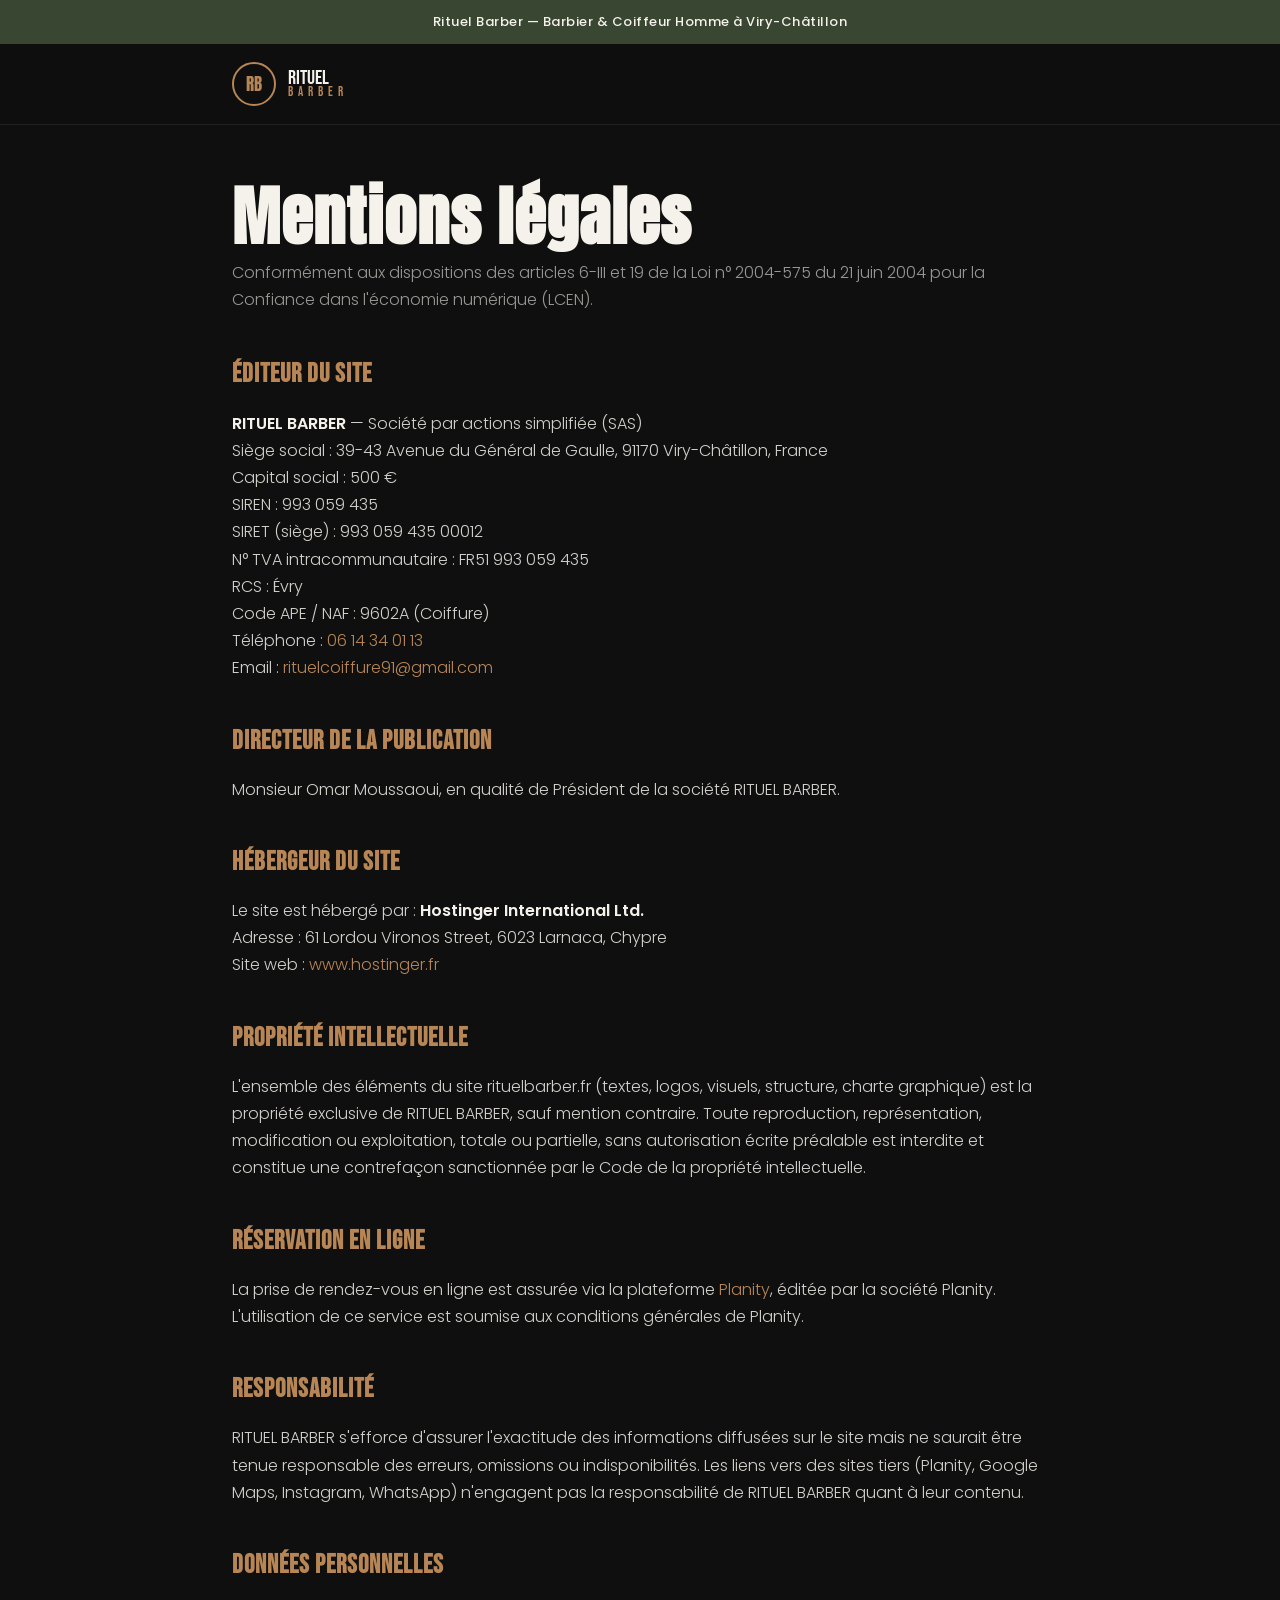
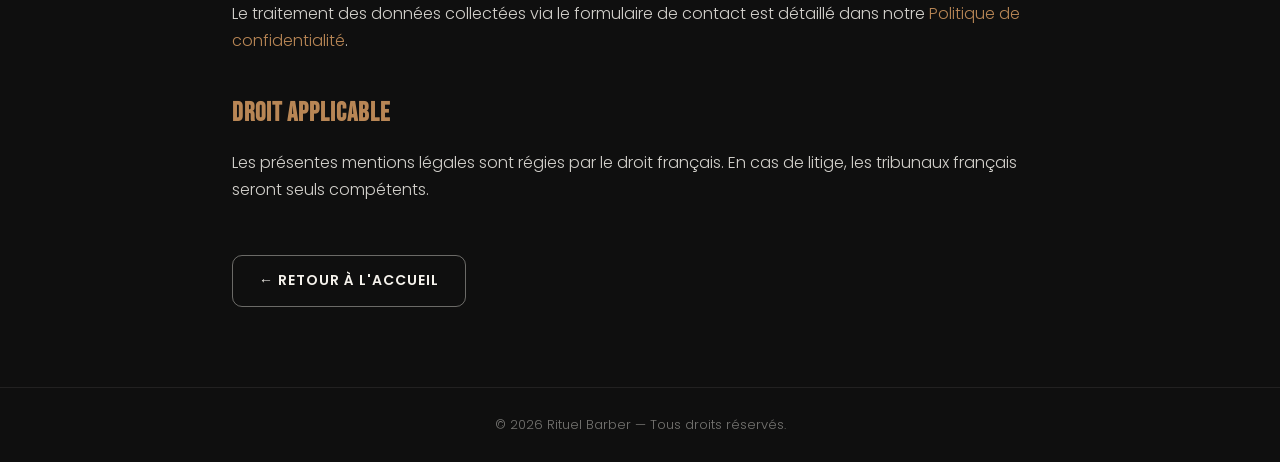
<file: mentions-legales.html>
<!DOCTYPE html>
<html lang="fr">
<head>
<meta charset="UTF-8" />
<meta name="viewport" content="width=device-width, initial-scale=1.0" />
<meta name="theme-color" content="#0F0F0F" />
<meta name="robots" content="noindex, follow" />
<title>Mentions légales | Rituel Barber</title>
<meta name="description" content="Mentions légales du site Rituel Barber, barber shop à Viry-Châtillon." />
<link rel="canonical" href="https://www.rituelbarber.fr/mentions-legales.html" />
<link rel="preconnect" href="https://fonts.googleapis.com" />
<link rel="preconnect" href="https://fonts.gstatic.com" crossorigin />
<link href="https://fonts.googleapis.com/css2?family=Anton&family=Bebas+Neue&family=Poppins:wght@300;400;500;600;700&display=swap" rel="stylesheet" />
<style>
:root{--black:#0F0F0F;--dark-green:#394632;--olive:#556B4D;--wood:#B88655;--cream:#F5F2EC;}
*{margin:0;padding:0;box-sizing:border-box;}
html{scroll-behavior:smooth;}
body{background:var(--black);color:var(--cream);font-family:'Poppins',sans-serif;line-height:1.7;}
a{color:var(--wood);text-decoration:none;}
a:hover{text-decoration:underline;}
.topbar{background:var(--dark-green);text-align:center;padding:11px;font-size:13px;font-weight:500;letter-spacing:.5px;}
header{padding:18px 0;border-bottom:1px solid rgba(245,242,236,.08);position:sticky;top:0;background:rgba(15,15,15,.96);backdrop-filter:blur(10px);z-index:10;}
.container{max-width:860px;margin:0 auto;padding:0 22px;}
.brand{display:flex;align-items:center;gap:12px;}
.monogram{width:44px;height:44px;border-radius:50%;border:2px solid var(--wood);color:var(--wood);display:flex;align-items:center;justify-content:center;font-family:'Anton',sans-serif;font-size:17px;}
.brand-text{font-family:'Bebas Neue',sans-serif;line-height:.92;font-size:20px;color:var(--cream);}
.brand-text span{display:block;color:var(--wood);font-size:13px;letter-spacing:5px;}
main{padding:60px 0 80px;}
h1{font-family:'Anton',sans-serif;font-size:clamp(40px,8vw,64px);color:var(--cream);line-height:1;margin-bottom:10px;letter-spacing:1px;}
.lead{color:rgba(245,242,236,.6);font-weight:300;margin-bottom:40px;}
h2{font-family:'Bebas Neue',sans-serif;font-size:26px;letter-spacing:1px;color:var(--wood);margin:38px 0 12px;}
p{margin-bottom:12px;color:rgba(245,242,236,.85);font-weight:300;}
ul{margin:0 0 12px 20px;color:rgba(245,242,236,.85);font-weight:300;}
li{margin-bottom:6px;}
strong{color:var(--cream);font-weight:600;}
.back{display:inline-block;margin-top:40px;padding:13px 26px;border:1.5px solid rgba(245,242,236,.4);border-radius:10px;color:var(--cream);font-weight:600;font-size:14px;letter-spacing:1px;text-transform:uppercase;transition:.25s;}
.back:hover{background:var(--cream);color:var(--black);text-decoration:none;}
footer{border-top:1px solid rgba(245,242,236,.08);padding:26px 0;text-align:center;color:rgba(245,242,236,.45);font-size:13px;font-weight:300;}
.placeholder{color:var(--wood);font-style:italic;}
</style>
</head>
<body>
<div class="topbar">Rituel Barber — Barbier &amp; Coiffeur Homme à Viry-Châtillon</div>
<header>
  <div class="container">
    <a href="index.html" class="brand" aria-label="Rituel Barber - Accueil">
      <span class="monogram">RB</span>
      <span class="brand-text">RITUEL<span>BARBER</span></span>
    </a>
  </div>
</header>

<main>
  <div class="container">
    <h1>Mentions légales</h1>
    <p class="lead">Conformément aux dispositions des articles 6-III et 19 de la Loi n° 2004-575 du 21 juin 2004 pour la Confiance dans l'économie numérique (LCEN).</p>

    <h2>Éditeur du site</h2>
    <p>
      <strong>RITUEL BARBER</strong> — Société par actions simplifiée (SAS)<br />
      Siège social : 39-43 Avenue du Général de Gaulle, 91170 Viry-Châtillon, France<br />
      Capital social : 500 €<br />
      SIREN : 993 059 435<br />
      SIRET (siège) : 993 059 435 00012<br />
      N° TVA intracommunautaire : FR51 993 059 435<br />
      RCS : Évry<br />
      Code APE / NAF : 9602A (Coiffure)<br />
      Téléphone : <a href="tel:+33614340113">06 14 34 01 13</a><br />
      Email : <a href="mailto:rituelcoiffure91@gmail.com">rituelcoiffure91@gmail.com</a>
    </p>

    <h2>Directeur de la publication</h2>
    <p>Monsieur Omar Moussaoui, en qualité de Président de la société RITUEL BARBER.</p>

    <h2>Hébergeur du site</h2>
    <p>
      Le site est hébergé par : <strong>Hostinger International Ltd.</strong><br />
      Adresse : 61 Lordou Vironos Street, 6023 Larnaca, Chypre<br />
      Site web : <a href="https://www.hostinger.fr" target="_blank" rel="noopener">www.hostinger.fr</a>
    </p>

    <h2>Propriété intellectuelle</h2>
    <p>L'ensemble des éléments du site rituelbarber.fr (textes, logos, visuels, structure, charte graphique) est la propriété exclusive de RITUEL BARBER, sauf mention contraire. Toute reproduction, représentation, modification ou exploitation, totale ou partielle, sans autorisation écrite préalable est interdite et constitue une contrefaçon sanctionnée par le Code de la propriété intellectuelle.</p>

    <h2>Réservation en ligne</h2>
    <p>La prise de rendez-vous en ligne est assurée via la plateforme <a href="https://www.planity.com/rituel-barber-91170-viry-chatillon" target="_blank" rel="noopener">Planity</a>, éditée par la société Planity. L'utilisation de ce service est soumise aux conditions générales de Planity.</p>

    <h2>Responsabilité</h2>
    <p>RITUEL BARBER s'efforce d'assurer l'exactitude des informations diffusées sur le site mais ne saurait être tenue responsable des erreurs, omissions ou indisponibilités. Les liens vers des sites tiers (Planity, Google Maps, Instagram, WhatsApp) n'engagent pas la responsabilité de RITUEL BARBER quant à leur contenu.</p>

    <h2>Données personnelles</h2>
    <p>Le traitement des données collectées via le formulaire de contact est détaillé dans notre <a href="politique-confidentialite.html">Politique de confidentialité</a>.</p>

    <h2>Droit applicable</h2>
    <p>Les présentes mentions légales sont régies par le droit français. En cas de litige, les tribunaux français seront seuls compétents.</p>

    <a class="back" href="index.html">← Retour à l'accueil</a>
  </div>
</main>

<footer>© <span id="year"></span> Rituel Barber — Tous droits réservés.</footer>
<script>document.getElementById('year').textContent=new Date().getFullYear();</script>
</body>
</html>
</file>
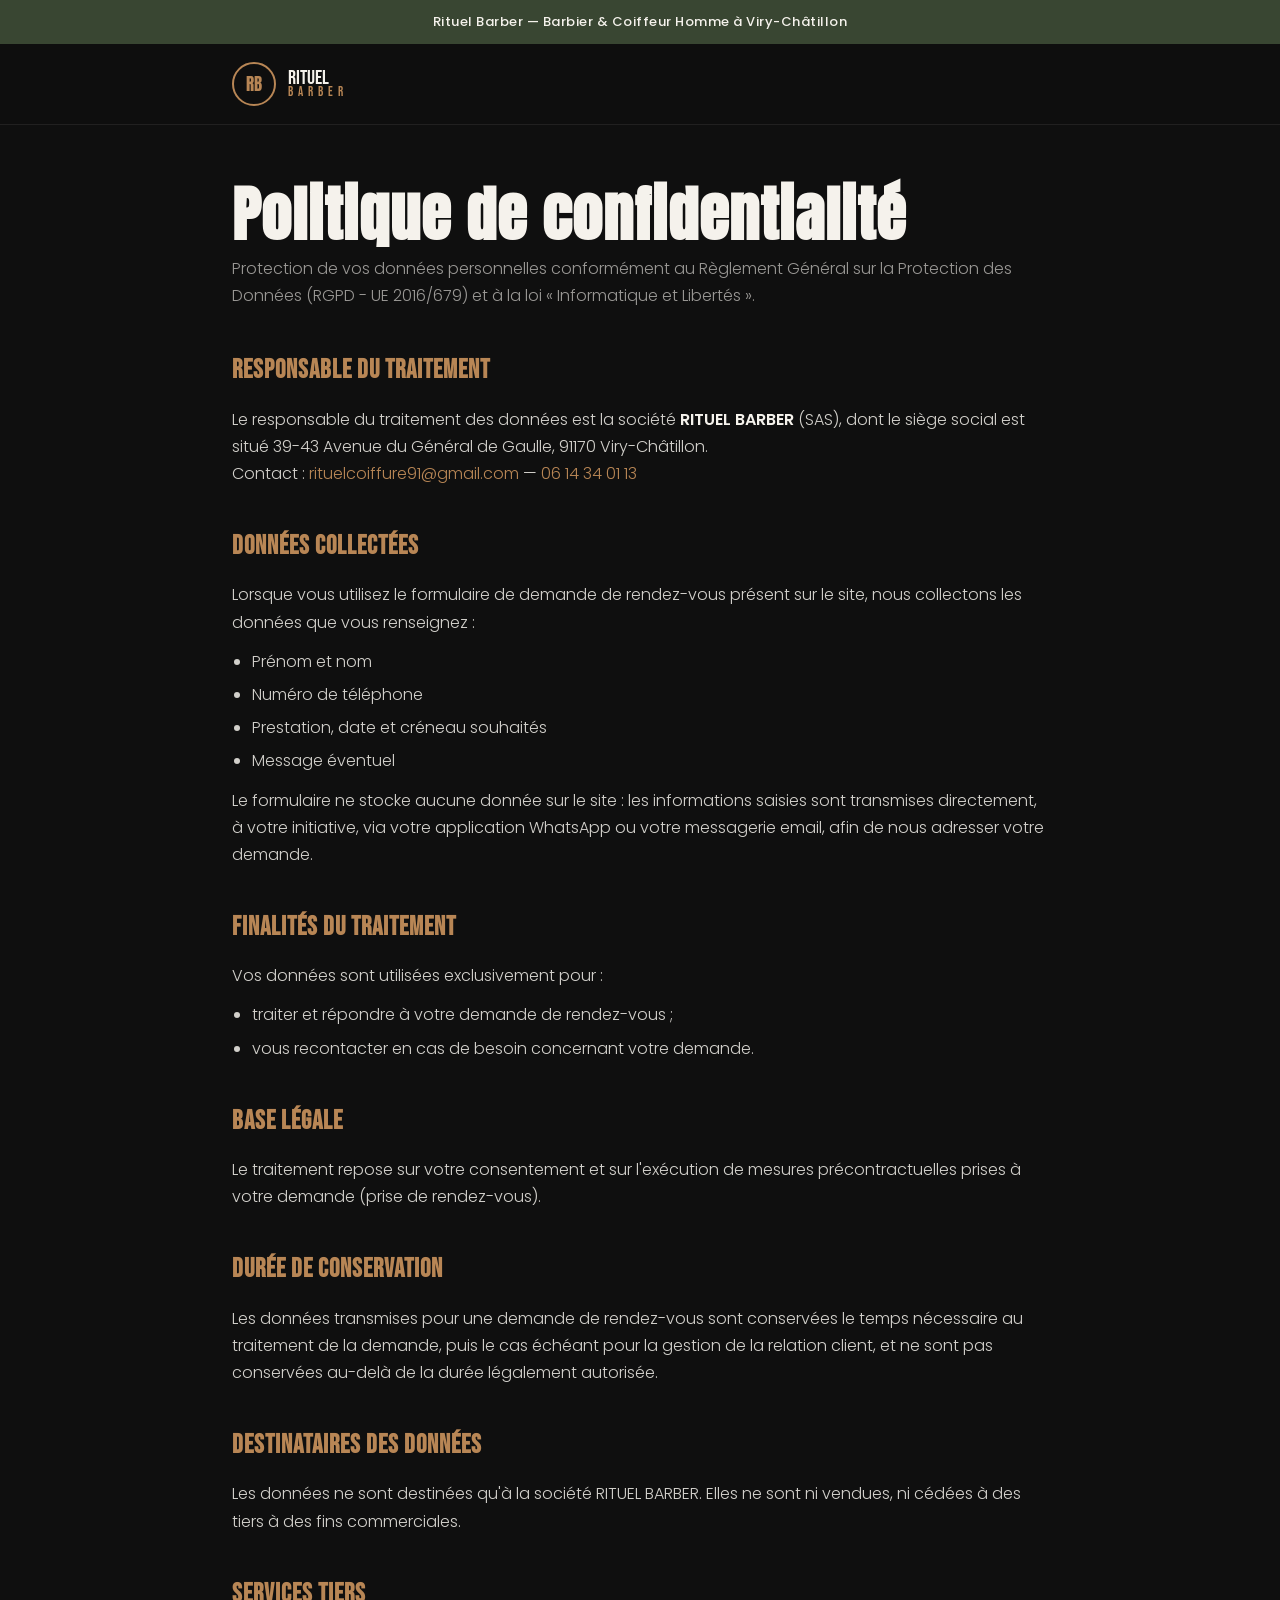
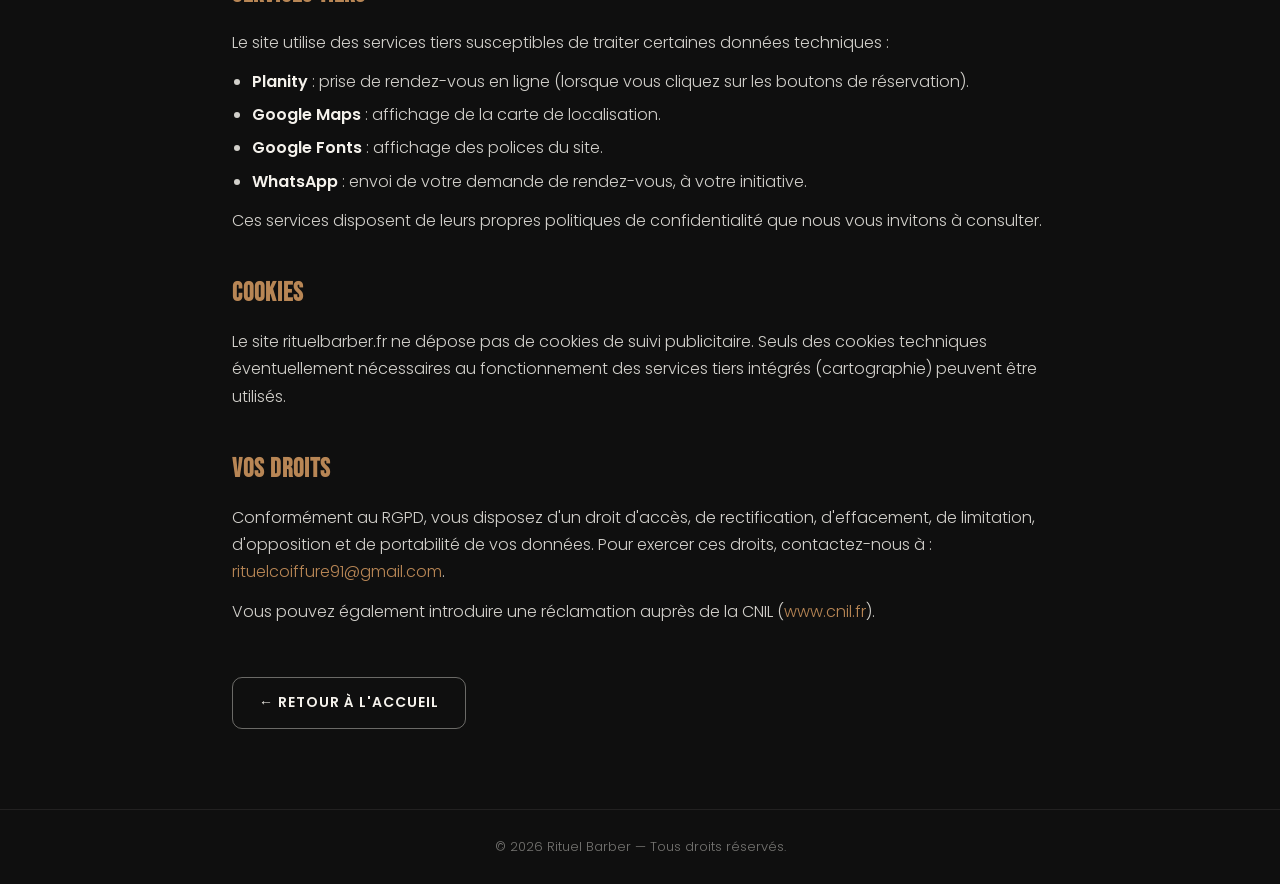
<file: politique-confidentialite.html>
<!DOCTYPE html>
<html lang="fr">
<head>
<meta charset="UTF-8" />
<meta name="viewport" content="width=device-width, initial-scale=1.0" />
<meta name="theme-color" content="#0F0F0F" />
<meta name="robots" content="noindex, follow" />
<title>Politique de confidentialité | Rituel Barber</title>
<meta name="description" content="Politique de confidentialité et protection des données personnelles du site Rituel Barber, Viry-Châtillon." />
<link rel="canonical" href="https://www.rituelbarber.fr/politique-confidentialite.html" />
<link rel="preconnect" href="https://fonts.googleapis.com" />
<link rel="preconnect" href="https://fonts.gstatic.com" crossorigin />
<link href="https://fonts.googleapis.com/css2?family=Anton&family=Bebas+Neue&family=Poppins:wght@300;400;500;600;700&display=swap" rel="stylesheet" />
<style>
:root{--black:#0F0F0F;--dark-green:#394632;--olive:#556B4D;--wood:#B88655;--cream:#F5F2EC;}
*{margin:0;padding:0;box-sizing:border-box;}
html{scroll-behavior:smooth;}
body{background:var(--black);color:var(--cream);font-family:'Poppins',sans-serif;line-height:1.7;}
a{color:var(--wood);text-decoration:none;}
a:hover{text-decoration:underline;}
.topbar{background:var(--dark-green);text-align:center;padding:11px;font-size:13px;font-weight:500;letter-spacing:.5px;}
header{padding:18px 0;border-bottom:1px solid rgba(245,242,236,.08);position:sticky;top:0;background:rgba(15,15,15,.96);backdrop-filter:blur(10px);z-index:10;}
.container{max-width:860px;margin:0 auto;padding:0 22px;}
.brand{display:flex;align-items:center;gap:12px;}
.monogram{width:44px;height:44px;border-radius:50%;border:2px solid var(--wood);color:var(--wood);display:flex;align-items:center;justify-content:center;font-family:'Anton',sans-serif;font-size:17px;}
.brand-text{font-family:'Bebas Neue',sans-serif;line-height:.92;font-size:20px;color:var(--cream);}
.brand-text span{display:block;color:var(--wood);font-size:13px;letter-spacing:5px;}
main{padding:60px 0 80px;}
h1{font-family:'Anton',sans-serif;font-size:clamp(38px,7vw,60px);color:var(--cream);line-height:1;margin-bottom:10px;letter-spacing:1px;}
.lead{color:rgba(245,242,236,.6);font-weight:300;margin-bottom:40px;}
h2{font-family:'Bebas Neue',sans-serif;font-size:26px;letter-spacing:1px;color:var(--wood);margin:38px 0 12px;}
p{margin-bottom:12px;color:rgba(245,242,236,.85);font-weight:300;}
ul{margin:0 0 12px 20px;color:rgba(245,242,236,.85);font-weight:300;}
li{margin-bottom:6px;}
strong{color:var(--cream);font-weight:600;}
.back{display:inline-block;margin-top:40px;padding:13px 26px;border:1.5px solid rgba(245,242,236,.4);border-radius:10px;color:var(--cream);font-weight:600;font-size:14px;letter-spacing:1px;text-transform:uppercase;transition:.25s;}
.back:hover{background:var(--cream);color:var(--black);text-decoration:none;}
footer{border-top:1px solid rgba(245,242,236,.08);padding:26px 0;text-align:center;color:rgba(245,242,236,.45);font-size:13px;font-weight:300;}
</style>
</head>
<body>
<div class="topbar">Rituel Barber — Barbier &amp; Coiffeur Homme à Viry-Châtillon</div>
<header>
  <div class="container">
    <a href="index.html" class="brand" aria-label="Rituel Barber - Accueil">
      <span class="monogram">RB</span>
      <span class="brand-text">RITUEL<span>BARBER</span></span>
    </a>
  </div>
</header>

<main>
  <div class="container">
    <h1>Politique de confidentialité</h1>
    <p class="lead">Protection de vos données personnelles conformément au Règlement Général sur la Protection des Données (RGPD - UE 2016/679) et à la loi « Informatique et Libertés ».</p>

    <h2>Responsable du traitement</h2>
    <p>
      Le responsable du traitement des données est la société <strong>RITUEL BARBER</strong> (SAS), dont le siège social est situé 39-43 Avenue du Général de Gaulle, 91170 Viry-Châtillon.<br />
      Contact : <a href="mailto:rituelcoiffure91@gmail.com">rituelcoiffure91@gmail.com</a> — <a href="tel:+33614340113">06 14 34 01 13</a>
    </p>

    <h2>Données collectées</h2>
    <p>Lorsque vous utilisez le formulaire de demande de rendez-vous présent sur le site, nous collectons les données que vous renseignez :</p>
    <ul>
      <li>Prénom et nom</li>
      <li>Numéro de téléphone</li>
      <li>Prestation, date et créneau souhaités</li>
      <li>Message éventuel</li>
    </ul>
    <p>Le formulaire ne stocke aucune donnée sur le site : les informations saisies sont transmises directement, à votre initiative, via votre application WhatsApp ou votre messagerie email, afin de nous adresser votre demande.</p>

    <h2>Finalités du traitement</h2>
    <p>Vos données sont utilisées exclusivement pour :</p>
    <ul>
      <li>traiter et répondre à votre demande de rendez-vous ;</li>
      <li>vous recontacter en cas de besoin concernant votre demande.</li>
    </ul>

    <h2>Base légale</h2>
    <p>Le traitement repose sur votre consentement et sur l'exécution de mesures précontractuelles prises à votre demande (prise de rendez-vous).</p>

    <h2>Durée de conservation</h2>
    <p>Les données transmises pour une demande de rendez-vous sont conservées le temps nécessaire au traitement de la demande, puis le cas échéant pour la gestion de la relation client, et ne sont pas conservées au-delà de la durée légalement autorisée.</p>

    <h2>Destinataires des données</h2>
    <p>Les données ne sont destinées qu'à la société RITUEL BARBER. Elles ne sont ni vendues, ni cédées à des tiers à des fins commerciales.</p>

    <h2>Services tiers</h2>
    <p>Le site utilise des services tiers susceptibles de traiter certaines données techniques :</p>
    <ul>
      <li><strong>Planity</strong> : prise de rendez-vous en ligne (lorsque vous cliquez sur les boutons de réservation).</li>
      <li><strong>Google Maps</strong> : affichage de la carte de localisation.</li>
      <li><strong>Google Fonts</strong> : affichage des polices du site.</li>
      <li><strong>WhatsApp</strong> : envoi de votre demande de rendez-vous, à votre initiative.</li>
    </ul>
    <p>Ces services disposent de leurs propres politiques de confidentialité que nous vous invitons à consulter.</p>

    <h2>Cookies</h2>
    <p>Le site rituelbarber.fr ne dépose pas de cookies de suivi publicitaire. Seuls des cookies techniques éventuellement nécessaires au fonctionnement des services tiers intégrés (cartographie) peuvent être utilisés.</p>

    <h2>Vos droits</h2>
    <p>Conformément au RGPD, vous disposez d'un droit d'accès, de rectification, d'effacement, de limitation, d'opposition et de portabilité de vos données. Pour exercer ces droits, contactez-nous à : <a href="mailto:rituelcoiffure91@gmail.com">rituelcoiffure91@gmail.com</a>.</p>
    <p>Vous pouvez également introduire une réclamation auprès de la CNIL (<a href="https://www.cnil.fr" target="_blank" rel="noopener">www.cnil.fr</a>).</p>

    <a class="back" href="index.html">← Retour à l'accueil</a>
  </div>
</main>

<footer>© <span id="year"></span> Rituel Barber — Tous droits réservés.</footer>
<script>document.getElementById('year').textContent=new Date().getFullYear();</script>
</body>
</html>
</file>
